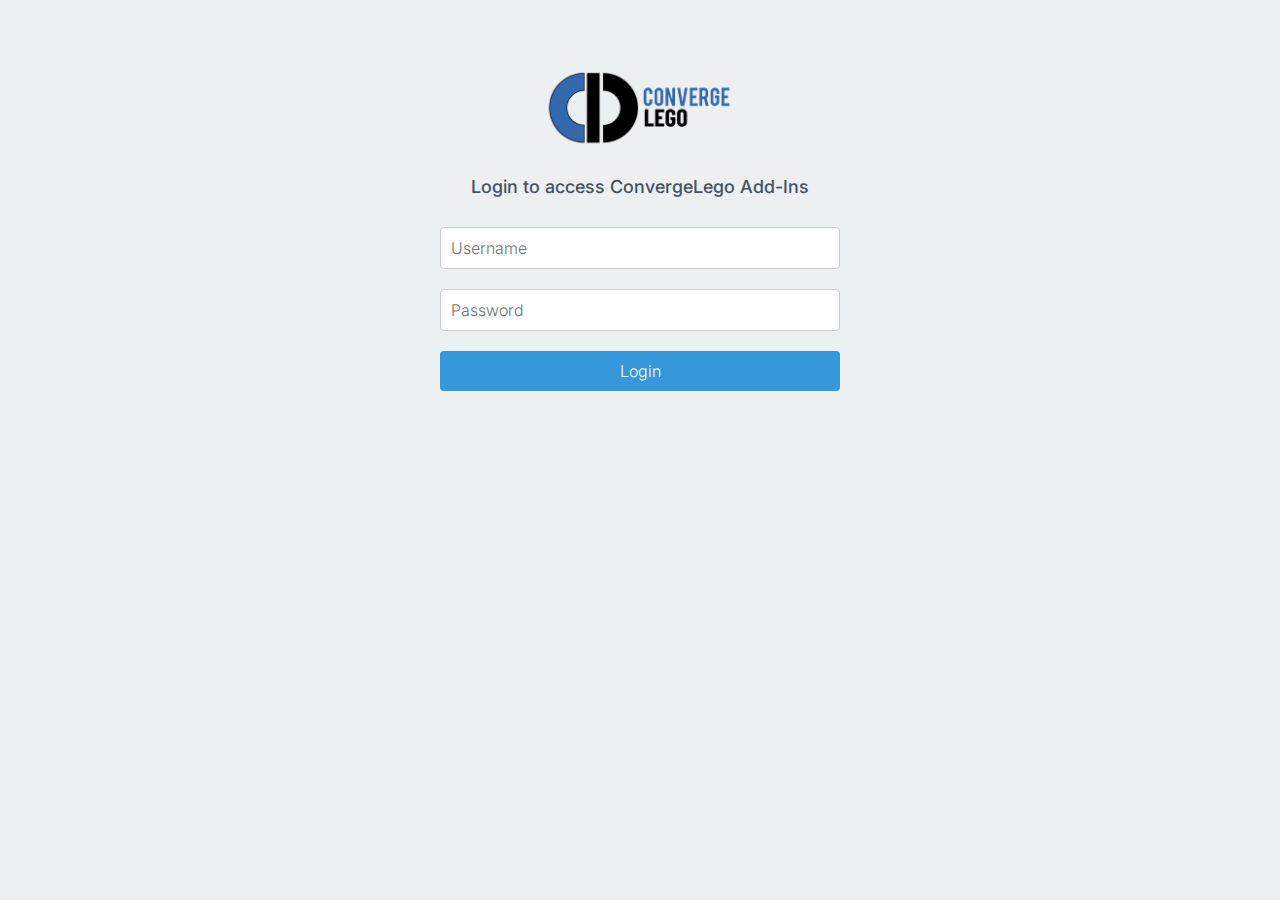
<file: index.html>
<!-- <!DOCTYPE html>
<html>
<head>
  <title>ConvergeLego Add-in</title>
  <style>
    body {
      background-color: #ecf0f1;
    }
    .container {
      max-width: 600px;
      margin: 20px auto;
      padding: 20px;
      font-family: Arial, sans-serif;
      text-align: center;
    }
    h1 {
      color: #2c3e50;
      font-size: 24px;
    }
    .form-group {
      margin-bottom: 15px;
      text-align: left;
    }
    label {
      display: block;
      margin-bottom: 5px;
      font-weight: bold;
      color: #34495e;
    }
    input[type="text"],
    input[type="email"],
    input[type="tel"] {
      width: 100%;
      padding: 10px;
      border: 1px solid #ccc;
      border-radius: 4px;
      font-size: 16px;
      box-sizing: border-box;
    }
    input[type="submit"] {
      background-color: #3498db;
      color: white;
      padding: 10px 20px;
      border: none;
      border-radius: 4px;
      cursor: pointer;
      font-size: 16px;
    }
    input[type="submit"]:hover {
      background-color: #2980b9;
    }
    #status {
      margin-top: 15px;
      color: #2c3e50;
    }
  </style>
  <script src="https://appsforoffice.microsoft.com/lib/1/hosted/office.js"></script>
</head>
<body>
  <div class="container">
    <h1>ConvergeLego Add-in by Ritik</h1>
    <form id="userForm">
      <div class="form-group">
        <label for="name">Name:</label>
        <input type="text" id="name" name="name" placeholder="Enter your name" required>
      </div>
      <div class="form-group">
        <label for="email">Email:</label>
        <input type="email" id="email" name="email" placeholder="Enter your email" required>
      </div>
      <div class="form-group">
        <label for="phone">Phone Number:</label>
        <input type="tel" id="phone" name="phone" placeholder="Enter your phone number" pattern="[0-9]{10}" required>
      </div>
      <input type="submit" value="Submit">
    </form>
    <div id="status"></div>
  </div>

  <script>
    Office.onReady((info) => {
      if (info.host === Office.HostType.Word) {
        document.getElementById("userForm").onsubmit = function(event) {
          event.preventDefault();
          insertDetailsIntoDocument();
        };
      }
    });

    function insertDetailsIntoDocument() {
      const name = document.getElementById("name").value;
      const email = document.getElementById("email").value;
      const phone = document.getElementById("phone").value;
      const statusDiv = document.getElementById("status");

      if (!name || !email || !phone) {
        statusDiv.innerText = "Please fill out all fields.";
        return;
      }

      Word.run(async (context) => {
        const document = context.document;
        const range = document.getSelection();
        const details = `Name: ${name}\nEmail: ${email}\nPhone: ${phone}\n\n`;
        range.insertText(details, Word.InsertLocation.end);
        await context.sync();
        statusDiv.innerText = "Details inserted successfully!";
        document.getElementById("userForm").reset();
      }).catch((error) => {
        console.error("Error:", error);
        // statusDiv.innerText = "Error inserting details.";
      });
    }
  </script>
</body>
</html> -->

<!DOCTYPE html>
<html>
<head>
  <title>ConvergeLego Add-in</title>
  <style>
    @import url('https://fonts.googleapis.com/css2?family=Inter:ital,opsz,wght@0,14..32,100..900;1,14..32,100..900&family=Outfit:wght@100..900&family=Poppins:ital,wght@0,100;0,200;0,300;0,400;0,500;0,600;0,700;0,800;0,900;1,100;1,200;1,300;1,400;1,500;1,600;1,700;1,800;1,900&family=Roboto:ital,wght@0,100..900;1,100..900&display=swap');

    * {
      font-family: "Inter", sans-serif;
      font-optical-sizing: auto;
      font-weight: 300;
      font-style: normal;
    }

    body {
      background-color: #ecf0f1;
      margin: 0;
      padding: 0;
      font-family: Arial, sans-serif;
      padding: 16px;
    }

    .container {
      max-width: 400px;
      margin: 50px auto;
      text-align: center;
    }

    h3 {
      color: #435261;
      font-size: 18px;
      margin-bottom: 20px;
      font-weight: 500;
    }

    input[type="text"],
    input[type="password"] {
      width: 100%;
      padding: 10px;
      margin: 10px 0;
      border: 1px solid #ccc;
      border-radius: 4px;
      box-sizing: border-box;
      font-size: 16px;
    }

    input[type="submit"] {
      background-color: #3498db;
      color: white;
      padding: 10px 20px;
      border: none;
      border-radius: 4px;
      cursor: pointer;
      font-size: 16px;
      width: 100%;
      margin-top: 10px;
    }

    input[type="submit"]:hover {
      background-color: #2980b9;
    }

    #status {
      margin-top: 20px;
      color: #ff1919;
      font-weight: 300;
    }

    /* Loader Styles */
    .loader {
      display: none;
      border: 4px solid #f3f3f3;
      border-top: 4px solid #3498db;
      border-radius: 50%;
      width: 30px;
      height: 30px;
      animation: spin 1s linear infinite;
      margin: 15px auto;
    }

    @keyframes spin {
      0% {
        transform: rotate(0deg);
      }

      100% {
        transform: rotate(360deg);
      }
    }
  </style>
  <script src="https://appsforoffice.microsoft.com/lib/1/hosted/office.js"></script>
</head>
<body>
  <div class="container">
    <img src="/assets/logo-legal.png" alt="ConvergeLego Logo" width="200" />
    <h3>Login to access ConvergeLego Add-Ins</h3>

    <form id="loginForm">
      <input type="text" id="username" placeholder="Username" required />
      <input type="password" id="password" placeholder="Password" required />
      <input type="submit" value="Login" id="loginBtn" />
    </form>
    <div class="loader" id="loader"></div>
    <div id="status"></div>
  </div>
  <script src="script.js"></script>
</body>
</html>
</file>
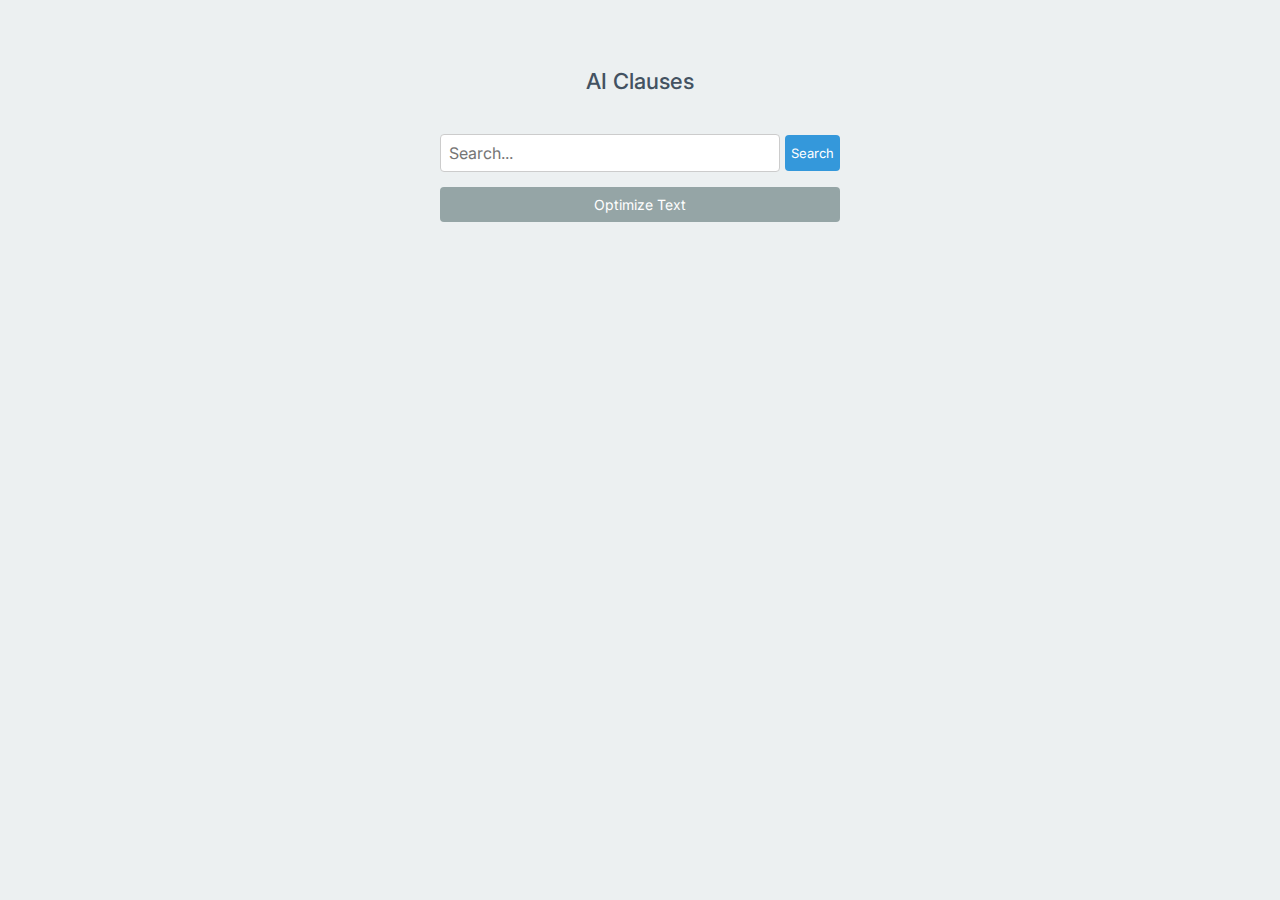
<file: aiclauses.html>
<!DOCTYPE html>
<html>
<head>
  <title>AI Clauses</title>
  <style>
    @import url('https://fonts.googleapis.com/css2?family=Inter&display=swap');

    * {
      font-family: "Inter", sans-serif;
    }

    body {
      background-color: #ecf0f1;
      margin: 0;
      padding: 3%;
    }

    .container {
      max-width: 400px;
      margin: auto;
      text-align: center;
    }

    h2 {
      color: #435261;
      font-size: 22px;
      margin: 30px 0;
      font-weight: 500;
    }

    input[type="text"] {
      width: 100%;
      padding: 8px;
      margin: 10px 0;
      border: 1px solid #ccc;
      border-radius: 4px;
      box-sizing: border-box;
      font-size: 16px;
    }

    button {
      background-color: #3498db;
      color: white;
      padding: 10px 6px;
      border: none;
      border-radius: 4px;
      cursor: pointer;
      font-size: 13px;
    }

    button:hover {
      background-color: #2980b9;
    }

    button:disabled {
      background-color: #95a5a6;
      cursor: not-allowed;
    }

    .search-box {
      display: flex;
      align-items: center;
      gap: 5px;
    }

    .content-div {
      padding: 4%;
      background: white;
      border-radius: 5px;
      text-align: left;
      display: none;
    }

    .optimize-btn {
      background-color: #0000007c;
      color: white;
      padding: 9px;
      border: none;
      border-radius: 4px;
      cursor: pointer;
      font-size: 14px;
      transition: 0.5s;
      width: 100%;
      margin: 5px 0 15px;
    }

    .optimize-btn:hover {
      background-color: #00000098;
    }

    .loader {
      display: none;
      margin: 10px auto;
      border: 5px solid #f3f3f3;
      border-top: 5px solid #3498db;
      border-radius: 50%;
      width: 30px;
      height: 30px;
      animation: spin 1s linear infinite;
    }

    @keyframes spin {
      0% { transform: rotate(0deg); }
      100% { transform: rotate(360deg); }
    }
  </style>
  <script src="https://appsforoffice.microsoft.com/lib/1/hosted/office.js"></script>
</head>

<body>
  <div class="container">
    <h2>AI Clauses</h2>
    <div class="search-box">
      <input type="text" id="searchInput" placeholder="Search..." />
      <button id="searchButton">Search</button>
    </div>

    <button class="optimize-btn" id="optimizeBtn" disabled>Optimize Text</button>

    <div class="loader" id="loader"></div>

    <div class="content-div" id="contentDiv">
      <button id="addToWordBtn" style="padding: 6px 8px ; font-size: 14px;">Add to word</button>
      <p id="resultText"></p>
    </div>
  </div>

  <script src="aiclauses.js"></script>
</body>
</html>
</file>
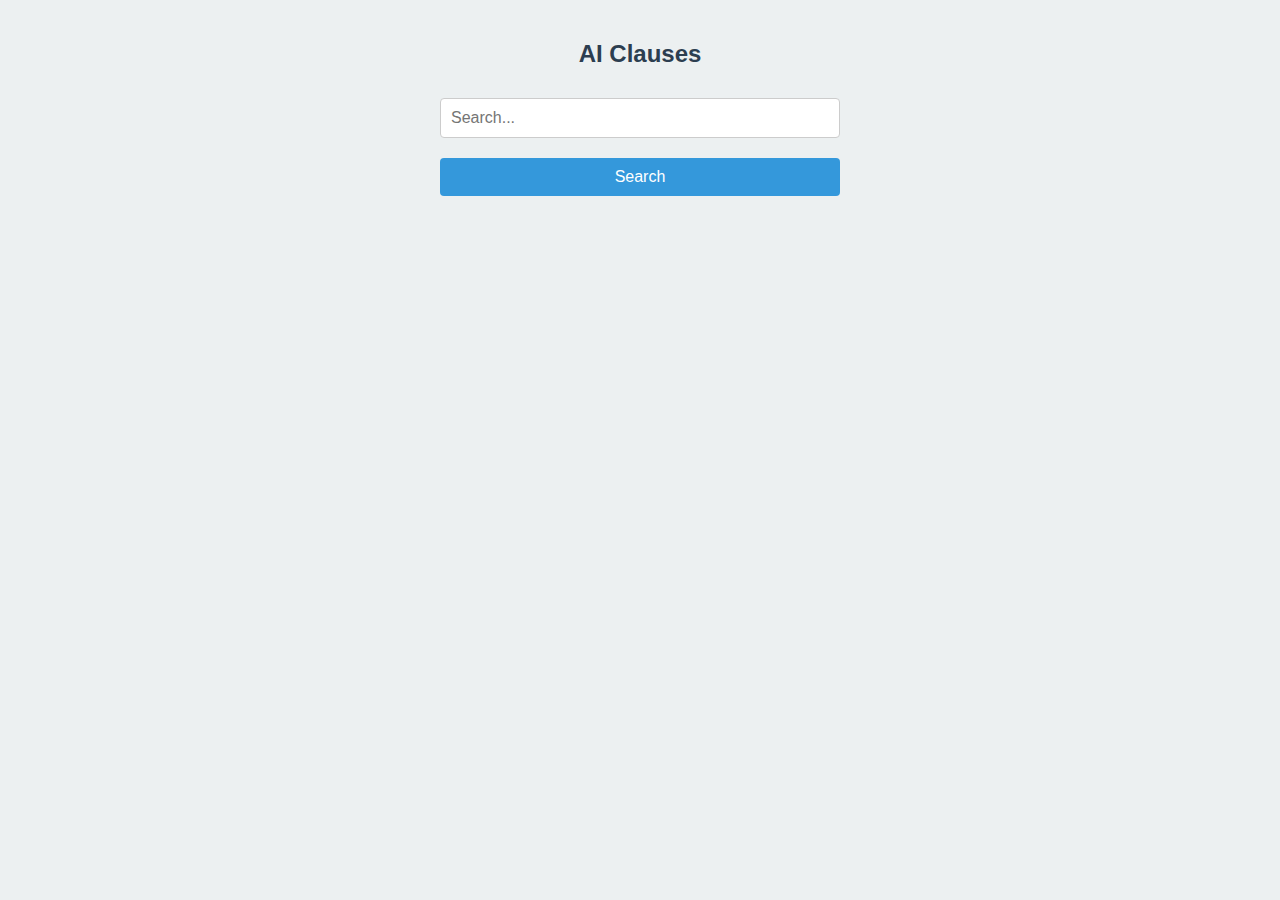
<file: aiclauses_old.html>
<!DOCTYPE html>
<html>
<head>
  <title>AI Clauses</title>
  <style>
    body {
      background-color: #ecf0f1;
      margin: 0;
      padding: 0;
      font-family: Arial, sans-serif;
    }
    .container {
      max-width: 400px;
      margin: auto;
      padding: 20px;
      text-align: center;
    }
    h2 {
      color: #2c3e50;
      font-size: 24px;
      margin-bottom: 20px;
    }
    input[type="text"] {
      width: 100%;
      padding: 10px;
      margin: 10px 0;
      border: 1px solid #ccc;
      border-radius: 4px;
      box-sizing: border-box;
      font-size: 16px;
    }
    button {
      background-color: #3498db;
      color: white;
      padding: 10px 20px;
      border: none;
      border-radius: 4px;
      cursor: pointer;
      font-size: 16px;
      width: 100%;
      margin-top: 10px;
    }
    button:hover {
      background-color: #2980b9 ;
    }
  </style>
  <script src="https://appsforoffice.microsoft.com/lib/1/hosted/office.js"></script>
</head>
<body>
  <div class="container">
    <h2>AI Clauses</h2>
    <input type="text" id="searchInput" placeholder="Search..." />
    <button id="searchButton">Search</button>
  </div>
  <script src="aiclauses.js"></script>
</body>
</html>


<!-- <?xml version="1.0" encoding="UTF-8"?>
<OfficeApp xmlns="http://schemas.microsoft.com/office/appforoffice/1.1"
           xmlns:xsi="http://www.w3.org/2001/XMLSchema-instance"
           xmlns:bt="http://schemas.microsoft.com/office/officeappbasictypes/1.0"
           xmlns:ov="http://schemas.microsoft.com/office/taskpaneappversionoverrides"
           xsi:type="TaskPaneApp">

  <Id>d077e271-66bd-457a-af8e-31328595ec78</Id>
  <Version>1.0.0.0</Version>
  <ProviderName>VPPL</ProviderName>
  <DefaultLocale>en-US</DefaultLocale>
  <DisplayName DefaultValue="ConvergeLego Add-in" />
  <Description DefaultValue="Inserts clauses and AI-generated content into a Word document." />
  <IconUrl DefaultValue="https://cdn-icons-png.flaticon.com/512/5436/5436637.png"/>


  <AppDomains>
    <AppDomain>https://html-zqoo.vercel.app</AppDomain>
  </AppDomains>

  <Hosts>
    <Host Name="Document" />
  </Hosts>

  <DefaultSettings>
    <SourceLocation DefaultValue="https://html-zqoo.vercel.app/index.html"/>
  </DefaultSettings>

  <Permissions>ReadWriteDocument</Permissions>

  <VersionOverrides xmlns="http://schemas.microsoft.com/office/taskpaneappversionoverrides" xsi:type="VersionOverridesV1_0">
    <Hosts>
      <Host xsi:type="Document">
        <DesktopFormFactor>
          <ExtensionPoint xsi:type="PrimaryCommandSurface">
            <CustomTab id="TabConvergeLego">
              <Group id="ConvergeLegoGroup">
                <Label resid="Group.Label"/>
                <Icon>
                  <bt:Image size="16" resid="Icon.16x16"/>
                  <bt:Image size="32" resid="Icon.32x32"/>
                  <bt:Image size="80" resid="Icon.80x80"/>
                </Icon>

                <!-- Clauses Button -->
                <!-- <Control xsi:type="Button" id="ShowClausesButton">
                  <Label resid="ClausesButton.Label"/>
                  <Supertip>
                    <Title resid="ClausesButton.Label"/>
                    <Description resid="ClausesButton.Tooltip"/>
                  </Supertip>
                  <Icon>
                    <bt:Image size="16" resid="Icon.16x16"/>
                    <bt:Image size="32" resid="Icon.32x32"/>
                    <bt:Image size="80" resid="Icon.80x80"/>
                  </Icon>
                  <Action xsi:type="ShowTaskpane">
                    <TaskpaneId>ClausesTaskpane</TaskpaneId>
                    <SourceLocation resid="Clauses.Url"/>
                  </Action>
                </Control>

                <!-- AI Clauses Button -->
                <Control xsi:type="Button" id="ShowAIClausesButton">
                  <Label resid="AIClausesButton.Label"/>
                  <Supertip>
                    <Title resid="AIClausesButton.Label"/>
                    <Description resid="AIClausesButton.Tooltip"/>
                  </Supertip>
                  <Icon>
                    <bt:Image size="16" resid="Icon.16x16"/>
                    <bt:Image size="32" resid="Icon.32x32"/>
                    <bt:Image size="80" resid="Icon.80x80"/>
                  </Icon>
                  <Action xsi:type="ShowTaskpane">
                    <TaskpaneId>AIClausesTaskpane</TaskpaneId>
                    <SourceLocation resid="AIClauses.Url"/>
                  </Action>
                </Control>

              </Group>
              <Label resid="Tab.Label"/>
            </CustomTab>
          </ExtensionPoint>
        </DesktopFormFactor>
      </Host>
    </Hosts>

    <Resources>
      <bt:Images>
        <bt:Image id="Icon.16x16" DefaultValue="https://cdn-icons-png.flaticon.com/32/25/25231.png"/>
        <bt:Image id="Icon.32x32" DefaultValue="https://cdn-icons-png.flaticon.com/32/25/25231.png"/>
        <bt:Image id="Icon.80x80" DefaultValue="https://cdn-icons-png.flaticon.com/32/25/25231.png"/>
      </bt:Images>

      <bt:Urls>
        <bt:Url id="Clauses.Url" DefaultValue="https://html-zqoo.vercel.app/clauses.html"/>
        <bt:Url id="AIClauses.Url" DefaultValue="https://html-zqoo.vercel.app/aiclauses.html"/>
      </bt:Urls>

      <bt:ShortStrings>
        <bt:String id="Group.Label" DefaultValue="ConvergeLego Group"/>
        <bt:String id="ClausesButton.Label" DefaultValue="Clauses"/>
        <bt:String id="AIClausesButton.Label" DefaultValue="AI Clauses"/>
        <bt:String id="Tab.Label" DefaultValue="Converge ADDINS"/>
      </bt:ShortStrings>

      <bt:LongStrings>
        <bt:String id="ClausesButton.Tooltip" DefaultValue="Insert manual clauses into the document."/>
        <bt:String id="AIClausesButton.Tooltip" DefaultValue="Insert AI-generated clauses into the document."/>
      </bt:LongStrings>
    </Resources>
  </VersionOverrides>
</OfficeApp>  -->
</file>
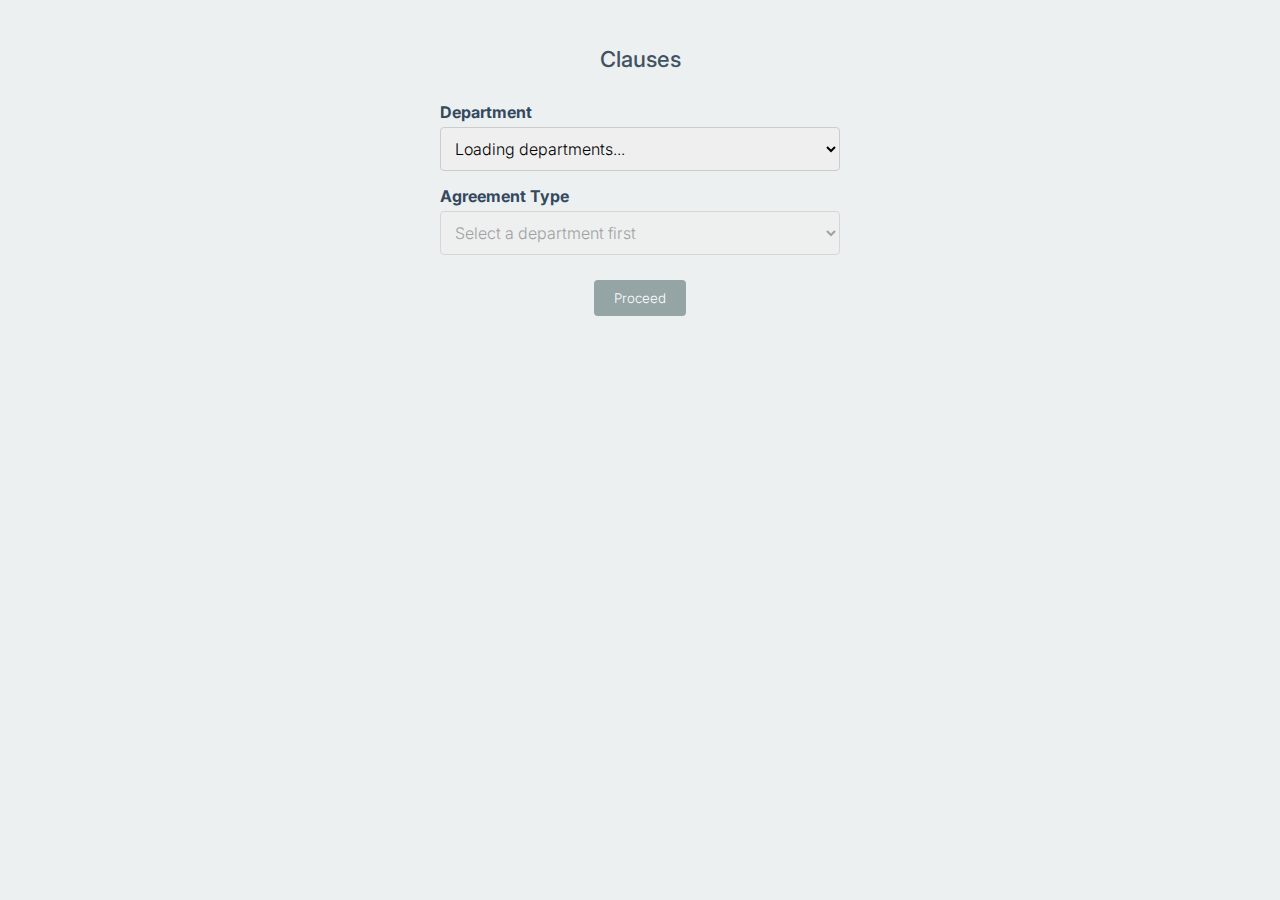
<file: clauses.html>
<!DOCTYPE html>
<html>
<head>
  <title>Clauses</title>
  <style>
    @import url('https://fonts.googleapis.com/css2?family=Inter:ital,opsz,wght@0,14..32,100..900;1,14..32,100..900&family=Outfit:wght@100..900&family=Poppins:ital,wght@0,100;0,200;0,300;0,400;0,500;0,600;0,700;0,800;0,900;1,100;1,200;1,300;1,400;1,500;1,600;1,700;1,800;1,900&family=Roboto:ital,wght@0,100..900;1,100..900&display=swap');

    * {
      font-family: "Inter", sans-serif;
      font-optical-sizing: auto;
      font-weight: 300;
      font-style: normal;
    }

    body {
      font-family: Arial, sans-serif;
      margin: 0;
      padding: 16px;
      background-color: #ecf0f1;
    }

    .container {
      max-width: 400px;
      margin: 20px auto;
      text-align: center;
    }

    h2 {
      color: #435261;
      font-size: 22px;
      margin: 30px 0;
      font-weight: 500;
    }

    .form-group {
      margin-bottom: 15px;
      text-align: left;
    }

    label {
      display: block;
      margin-bottom: 5px;
      font-weight: bold;
      color: #34495e;
    }

    select {
      width: 100%;
      padding: 10px;
      border: 1px solid #ccc;
      border-radius: 4px;
      font-size: 16px;
      box-sizing: border-box;
    }

    button {
      background-color: #2980b9;
      color: white;
      padding: 10px 20px;
      border: none;
      border-radius: 4px;
      cursor: pointer;
      margin-top: 10px;
    }

    button:hover {
      background-color: #1f6391;
    }

    button:disabled {
      background-color: #95a5a6;
      cursor: not-allowed;
    }

    .loader {
      display: none;
      border: 4px solid #f3f3f3;
      border-top: 4px solid #3498db;
      border-radius: 50%;
      width: 30px;
      height: 30px;
      animation: spin 1s linear infinite;
      margin: 15px auto;
    }

    @keyframes spin {
      0% { transform: rotate(0deg); }
      100% { transform: rotate(360deg); }
    }

    #clausesCardContainer {
      margin-top: 30px;
      display: none;
    }

    .card {
      display: flex;
      flex-direction: column;
      text-align: left;
      background: #ffffff;
      padding: 15px;
      border-radius: 5px;
      margin-bottom: 15px;
      box-shadow: 0 0 4px rgba(0, 0, 0, 0.1);
    }

    .card .copy-btn {
      font-size: 13px;
      padding: 8px;
      right: 20px;
      top: 2px;
      cursor: pointer;
      margin: 20px auto 0;
      width: 100px;
    }

    .card .title-span {
      font-size: 15px;
      font-weight: 500;
      margin-bottom: 10px;
    }

    .card .description-span {
      font-size: 15px;
      white-space: pre-wrap;
    }
  </style>
  <script src="https://appsforoffice.microsoft.com/lib/1/hosted/office.js"></script>
</head>
<body>
  <div class="container">
    <h2>Clauses</h2>

    <div class="form-group">
      <label for="department">Department</label>
      <select id="department">
        <option value="">Loading departments...</option>
      </select>
    </div>

    <div class="form-group">
      <label for="agreementType">Agreement Type</label>
      <select id="agreementType" disabled>
        <option value="">Select a department first</option>
      </select>
    </div>

    <button id="proceedBtn" disabled>Proceed</button>

    <div class="loader" id="loader"></div>

    <!-- NEW: Cards will render here -->
    <div id="clausesCardContainer"></div>
  </div>
  <script src="clauses.js"></script>
</body>
</html>
</file>
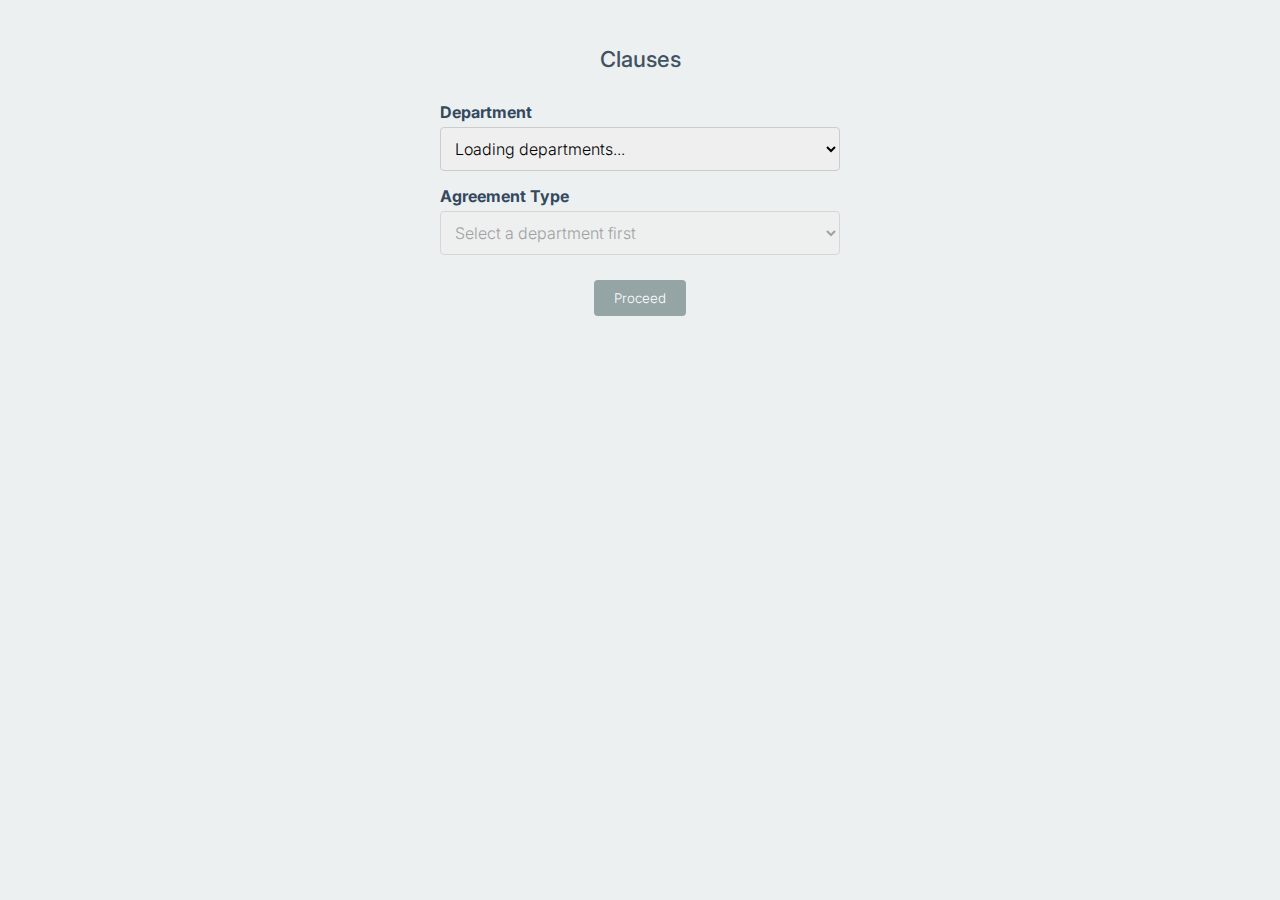
<file: clauses_old.html>
<!DOCTYPE html>
<html>
<head>
  <title>Clauses</title>
  <style>
    @import url('https://fonts.googleapis.com/css2?family=Inter:ital,opsz,wght@0,14..32,100..900;1,14..32,100..900&family=Outfit:wght@100..900&family=Poppins:ital,wght@0,100;0,200;0,300;0,400;0,500;0,600;0,700;0,800;0,900;1,100;1,200;1,300;1,400;1,500;1,600;1,700;1,800;1,900&family=Roboto:ital,wght@0,100..900;1,100..900&display=swap');

    * {
      font-family: "Inter", sans-serif;
      font-optical-sizing: auto;
      font-weight: 300;
      font-style: normal;
    }

    body {
      font-family: Arial, sans-serif;
      margin: 0;
      padding: 0;
      background-color: #ecf0f1;
      padding: 16px;
    }

    .container {
      max-width: 400px;
      margin: 20px auto;
      text-align: center;
    }

    h2 {
      color: #435261;
      font-size: 22px;
      margin: 30px 0;
      font-weight: 500;
    }

    .form-group {
      margin-bottom: 15px;
      text-align: left;
    }

    label {
      display: block;
      margin-bottom: 5px;
      font-weight: bold;
      color: #34495e;
    }

    select {
      width: 100%;
      padding: 10px;
      border: 1px solid #ccc;
      border-radius: 4px;
      font-size: 16px;
      box-sizing: border-box;
    }

    button {
      background-color: #2980b9;
      color: white;
      padding: 10px 20px;
      border: none;
      border-radius: 4px;
      cursor: pointer;
      margin-top: 10px;
    }

    button:hover {
      background-color: #1f6391;
    }

    button:disabled {
      background-color: #95a5a6;
      cursor: not-allowed;
    }

    .loader {
      display: none;
      border: 4px solid #f3f3f3;
      border-top: 4px solid #3498db;
      border-radius: 50%;
      width: 30px;
      height: 30px;
      animation: spin 1s linear infinite;
      margin: 15px auto;
    }

    @keyframes spin {
      0% {
        transform: rotate(0deg);
      }

      100% {
        transform: rotate(360deg);
      }
    }

    #clausesTableContainer {
      margin-top: 30px;
      display: none;
    }

    table {
      width: 100%;
      background-color: #fff;
      border-collapse: collapse;
      margin-top: 10px;
      font-size: 15px;
    }

    th,
    td {
      padding: 10px;
      border: 1px solid #ccc;
      text-align: left;
      vertical-align: top;
    }

    th {
      background-color: #3498db;
      color: white;
    }
  </style>
  <script src="https://appsforoffice.microsoft.com/lib/1/hosted/office.js"></script>
</head>
<body>
  <div class="container">
    <h2>Clauses</h2>

    <div class="form-group">
      <label for="department">Department</label>
      <select id="department">
        <option value="">Loading departments...</option>
      </select>
    </div>

    <div class="form-group">
      <label for="agreementType">Agreement Type</label>
      <select id="agreementType" disabled>
        <option value="">Select a department first</option>
      </select>
    </div>

    <button id="proceedBtn" disabled>Proceed</button>

    <div class="loader" id="loader"></div>

    <div id="clausesTableContainer">
      <h3>Clauses List</h3>
      <table id="clausesTable">
        <thead>
          <tr>
            <th>Clause ID</th>
            <th>Title</th>
            <th>Description</th>
            <th>Created By</th>
            <th>Created On</th>
          </tr>
        </thead>
        <tbody id="clausesTableBody">
          <!-- Rows will be inserted here -->
        </tbody>
      </table>
      <button id="copyToWordBtn" style="display: none; margin-bottom: 10px;">Copy to Word</button>
    </div>
  </div>
  <script src="clauses.js"></script>
</body>
</html>
</file>
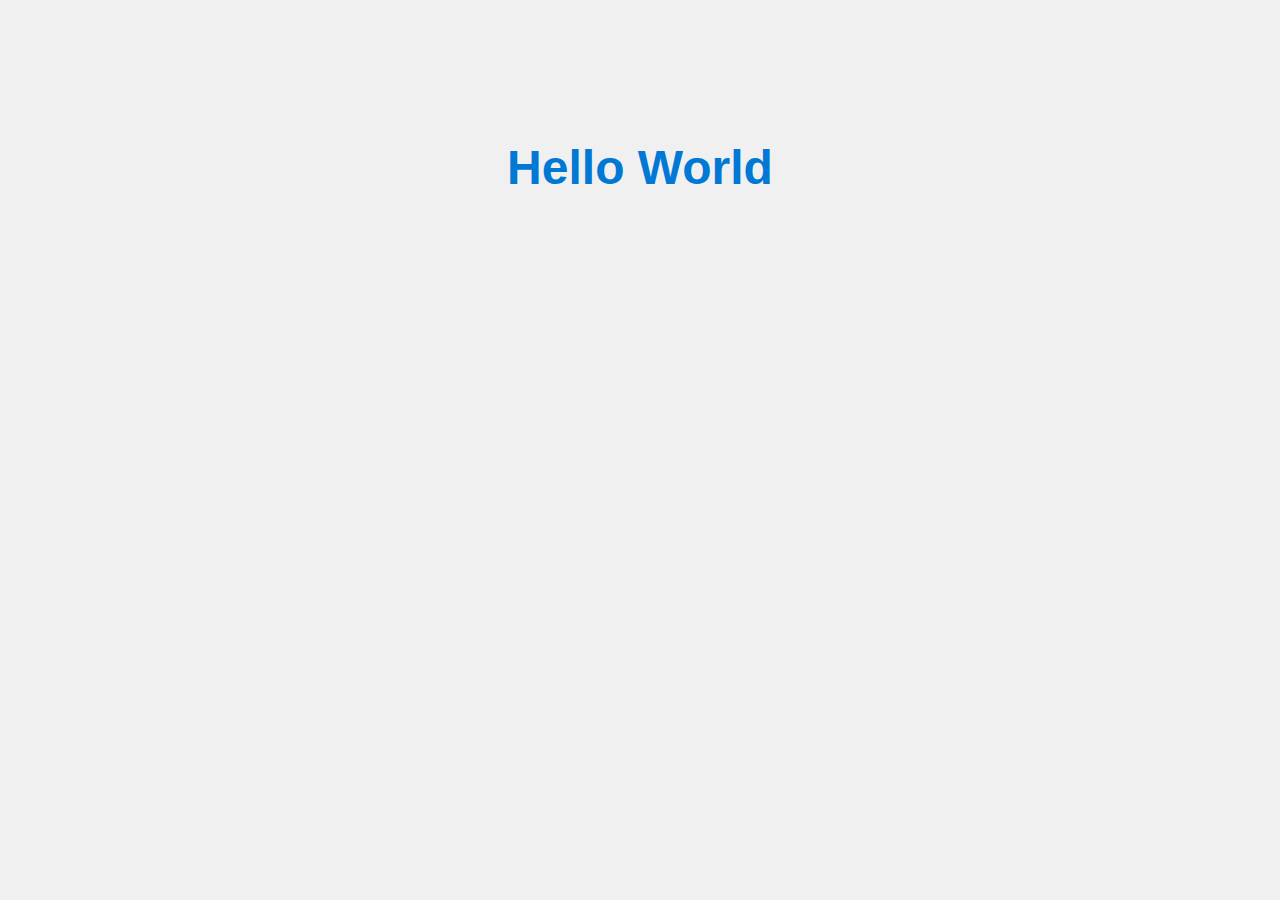
<file: hello.html>
<!DOCTYPE html>
<html>
<head>
  <title>Hello World Add-in</title>
  <link rel="stylesheet" type="text/css" href="content/style.css">
</head>
<body>
  <div class="container">
    <h1>Hello World</h1>
  </div>
</body>
</html>

<!-- <?xml version="1.0" encoding="utf-8"?>
<App xmlns="http://schemas.microsoft.com/sharepoint/2012/app/manifest"
     Name="HelloWorldAddin"
     ProductID="cf04cf21-4bf9-49cf-9b34-be6dc7c7bb8a"
     Version="1.0.0.0"
     SharePointMinVersion="15.0.0.0"
     xmlns:xsi="http://www.w3.org/2001/XMLSchema-instance"
     xsi:type="SharePointHostedApp">
  
  <Properties>
    <Title>Hello World Add-in</Title>
    <StartPage>~appWebUrl/hello.html</StartPage>
  </Properties>

  <AppPrincipal>
    <Internal />
  </AppPrincipal>
</App> -->
</file>
<file: content/style.css>
body {
    font-family: Arial, sans-serif;
    background-color: #f0f0f0;
    text-align: center;
    padding-top: 100px;
  }
  
  .container h1 {
    font-size: 48px;
    color: #0078d4;
  }
</file>
